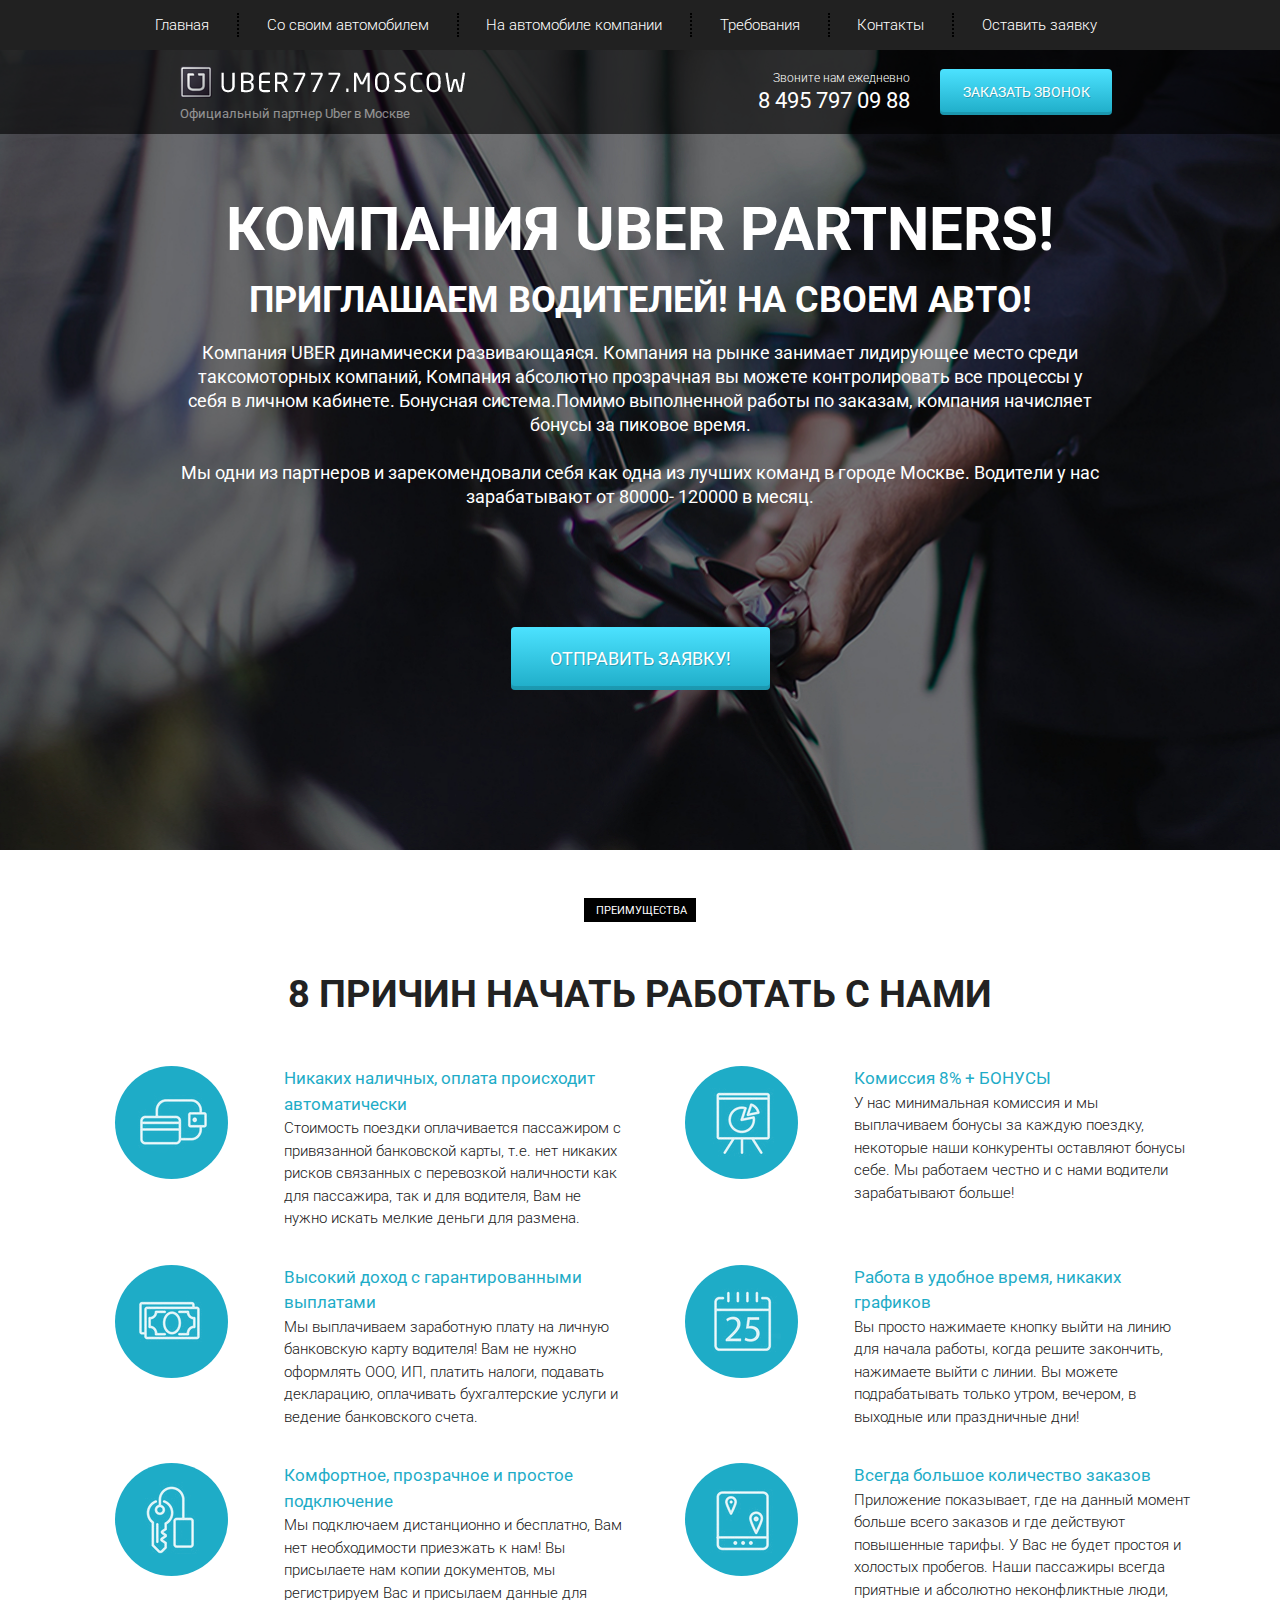
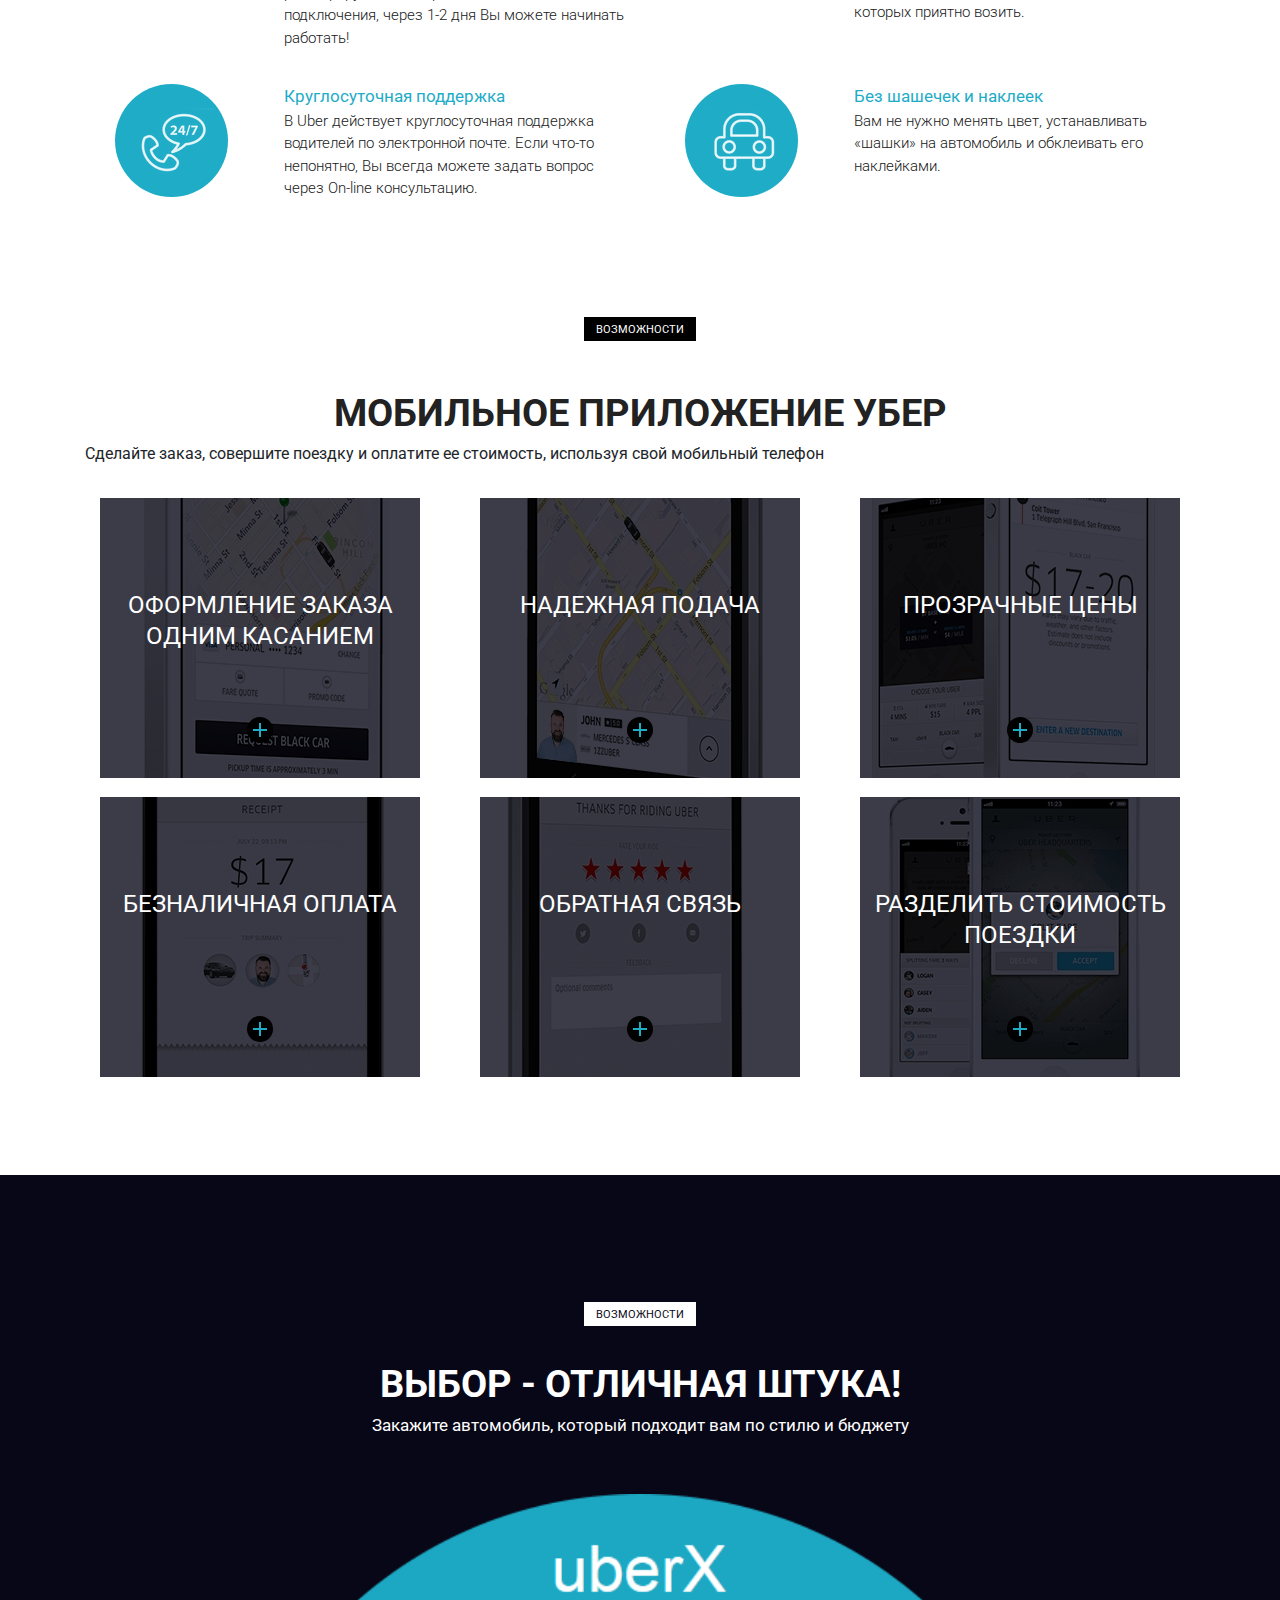
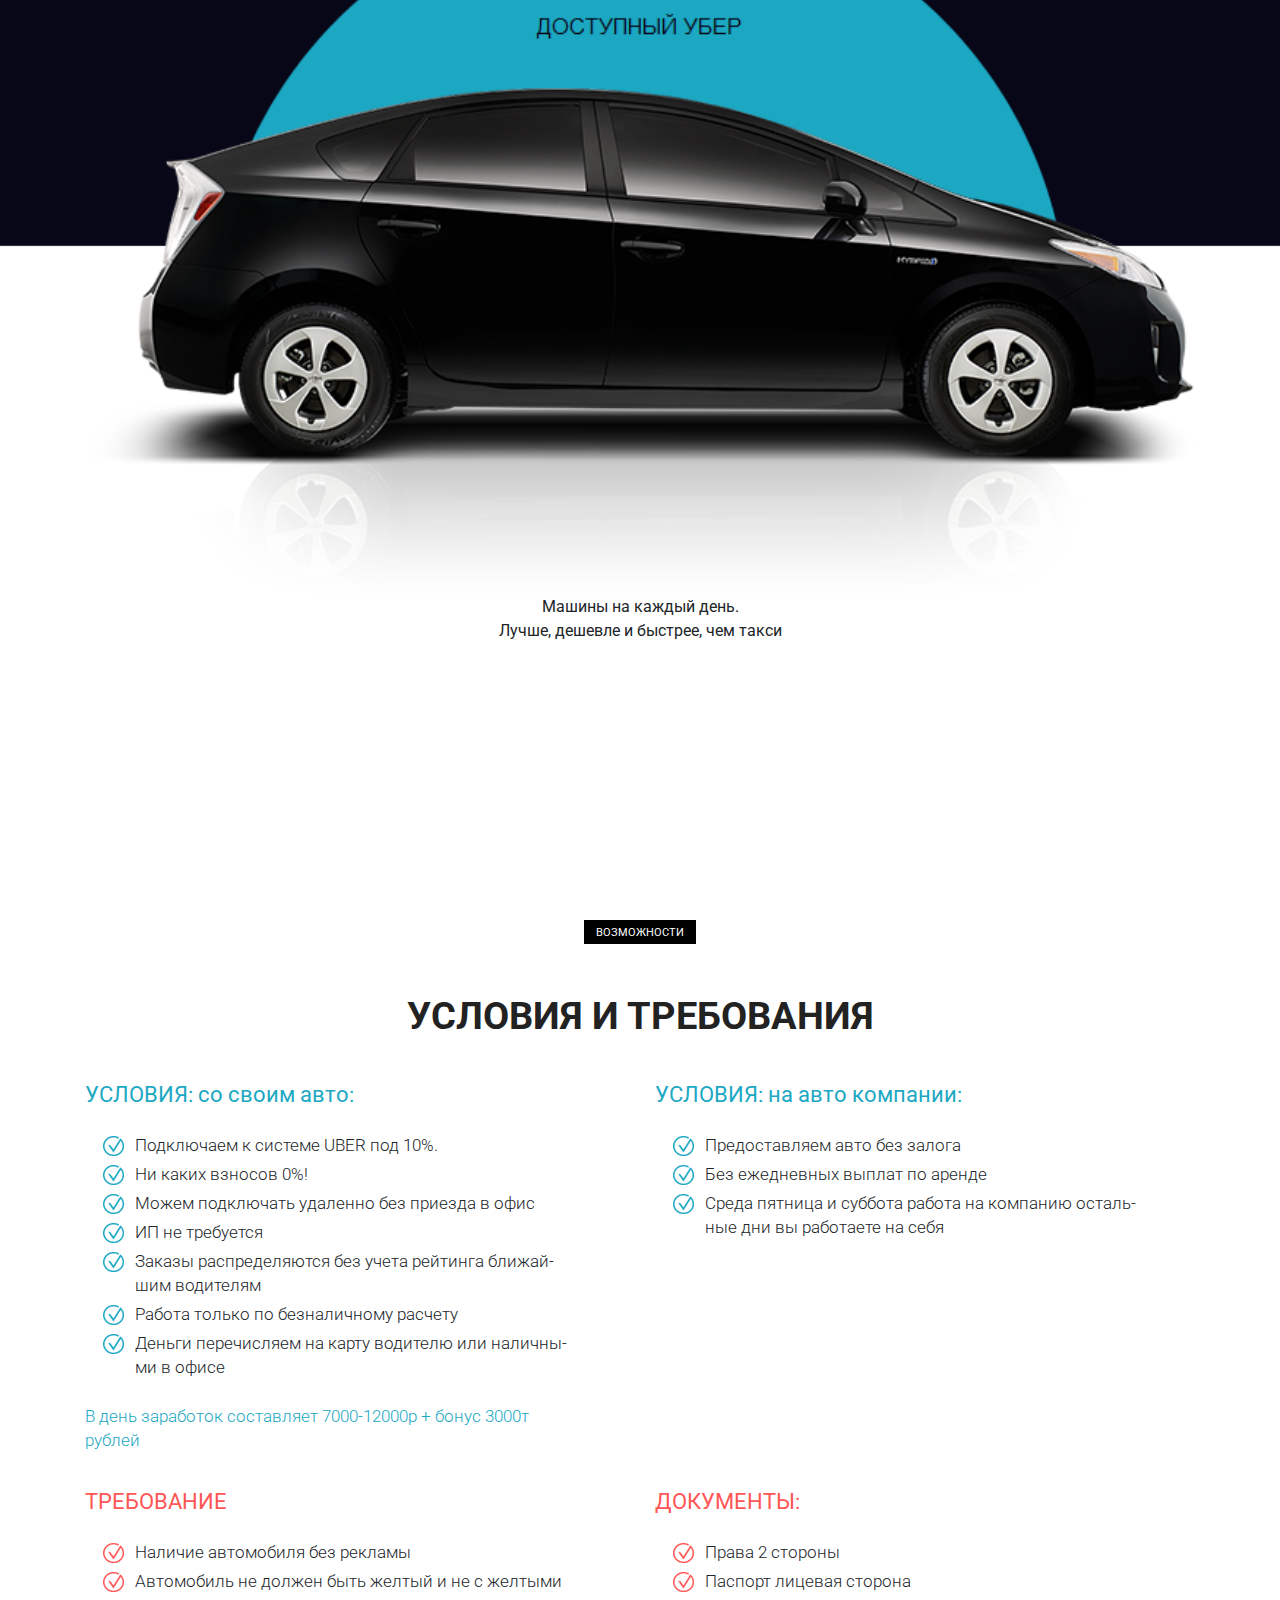
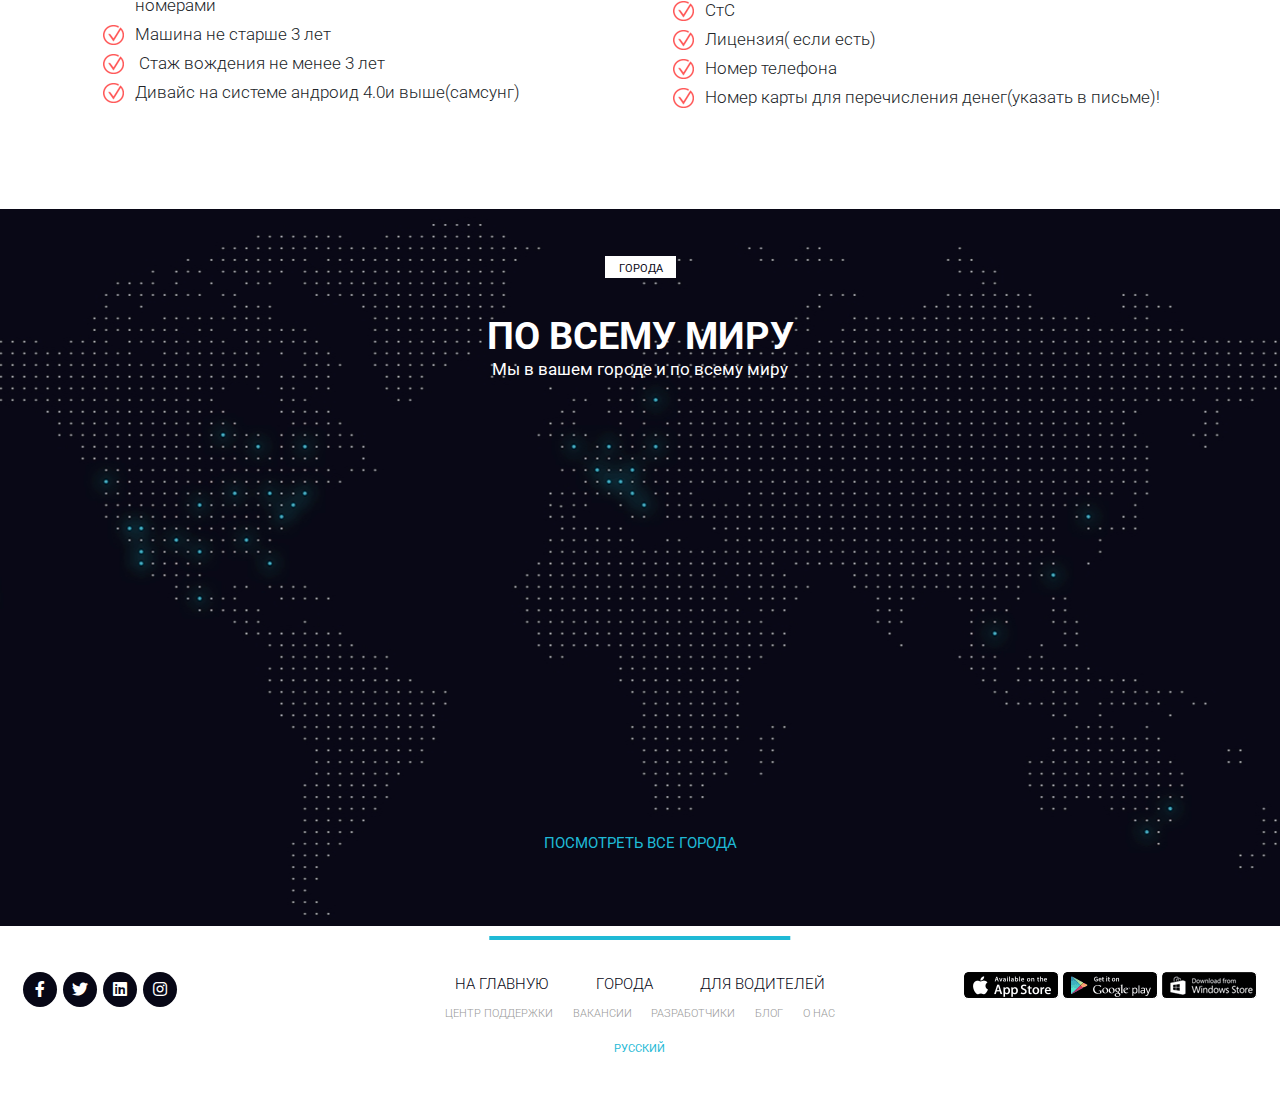
<file: index.html>
<!DOCTYPE html>
<html lang="en">
<head>
  <meta charset="UTF-8">
  <meta name="viewport" content="width=device-width, initial-scale=1.0">
  <title>Uber</title>
  <link rel="shortcut icon" href="icons/favicon.ico" type="image/x-icon">
  <link href="https://fonts.googleapis.com/css2?family=Roboto:wght@300;400;700&display=swap" rel="stylesheet">
  <link rel="stylesheet" href="css/bootstrap-reboot.min.css">
  <link rel="stylesheet" href="css/bootstrap-grid.min.css">
  <link rel="stylesheet" href="css/fontawesome-free/css/all.min.css">
  <link rel="stylesheet" href="css/style.min.css">
</head>
<body>
    <header>
        <nav>
          <div class="container">
            <ul class="menu">
              <li class="menu_item"><a href="#" class="menu_link">Главная</a></li>
              <li class="menu_item"><a href="#require" class="menu_link">Со своим автомобилем</a></li>
              <li class="menu_item"><a href="#require" class="menu_link">На автомобиле компании</a></li>
              <li class="menu_item"><a href="#" class="menu_link">Требования</a></li>
              <li class="menu_item"><a href="#" class="menu_link">Контакты</a></li>
              <li class="menu_item"><a href="#" class="menu_link">Оставить заявку</a></li>
            </ul>
          </div>
          <div class="hamburger">
            <span></span>
            <span></span>
            <span></span>
          </div>
        </nav>
        <div class="subheader">
          <div class="container">
            <div class="row">
              <div class="col-6 col-md-4 offset-md-1">
                <a class="subheader_logo" href="#"><img src="img/logo/logo1.png" alt=""></a>
                <div class="subheader_oficial">Официальный партнер Uber в Москве</div>
              </div>

              <div class="xs-hidden col-md-3 offset-md-1 col-xl-2 offset-xl-2">
                <div class="subheader_call">Звоните нам ежедневно</div>
                <a href="tel:84957970988" class="subheader_phone">8 495 797 09 88</a>
              </div>
  
              <div class="col-6 col-md-3 col-lg-2">
                <a href="tel:84957970988" class="xs-visible subheader_phone">8 495 797 09 88</a>
                <button class="subheader_btn">заказать звонок</button>                
              </div>
            </div>
          </div>
        </div>
    </header>

    <section class="promo">
      <div class="container">
        <div class="row">
          <div class="col-md-12 offset-md-0 col-lg-10 offset-lg-1">
            <h1 class="promo_header">КОМПАНИЯ UBER PARTNERS!</h1>
            <h2 class="promo_subheader">ПРИГЛАШАЕМ ВОДИТЕЛЕЙ! НА СВОЕМ АВТО!</h2>
            <div class="promo_descr">
              Компания UBER  динамически развивающаяся. Компания на рынке занимает лидирующее место среди
              таксомоторных компаний, Компания абсолютно прозрачная вы можете контролировать все процессы у себя в личном кабинете. Бонуcная система.Помимо выполненной работы по заказам, компания начисляет бонусы за
              пиковое время.
              <br>
              <br>
              Мы одни из партнеров и зарекомендовали себя как одна из лучших команд в городе Москве.  Водители у нас
              зарабатывают от 80000- 120000 в месяц.
            </div>
            <button class="promo_btn">ОТПРАВИТЬ ЗАЯВКУ!</button>
          </div>
        </div>
      </div>
    </section>

    <section class="advantages">
      <div class="container">
        <div class="advantages_text">Преимущества</div>
        <h2 class="title">8 причин начать работать с нами</h2>
        <div class="row">
          <div class="col-md-6 col-sm-6 causes_container">
            <div class="causes_block">
              <img src="icons/Layer_12.png" alt="kash" class="causes_img">
            </div>
            <div class="causes_text">
              <span>Никаких наличных, оплата происходит
                автоматически</span>
                <br>
              Стоимость поездки оплачивается пассажиром с привязанной банковской карты, т.е. нет никаких рисков связанных с перевозкой наличности как для пассажира, так и для водителя, Вам не нужно искать мелкие деньги для размена.
            </div>
          </div>
          <div class="col-md-6 col-sm-6 causes_container">
            <div class="causes_block">
              <img src="icons/diagram.png" alt="kash" class="causes_img">
            </div>
            <div class="causes_text">
              <span>Комиссия 8% + БОНУСЫ </span>
                <br>
                У нас минимальная комиссия и мы выплачиваем бонусы за каждую поездку, некоторые наши конкуренты оставляют бонусы себе. Мы работаем честно и с нами водители зарабатывают больше!
            </div>
          </div>
          <div class="col-md-6 col-sm-6 causes_container">
            <div class="causes_block">
              <img src="icons/money.png" alt="kash" class="causes_img">
            </div>
            <div class="causes_text">
              <span>Высокий доход с гарантированными
                выплатами</span>
                <br>
                Мы выплачиваем заработную плату на личную банковскую карту водителя! Вам не нужно оформлять ООО, ИП, платить налоги, подавать декларацию, оплачивать бухгалтерские услуги и ведение банковского счета.
            </div>
          </div>
          <div class="col-md-6 col-sm-6 causes_container">
            <div class="causes_block">
              <img src="icons/number.png" alt="kash" class="causes_img">
            </div>
            <div class="causes_text">
              <span>Работа в удобное время, никаких
                графиков </span>
                <br>
                Вы просто нажимаете кнопку выйти на линию для начала работы, когда решите закончить, нажимаете выйти с линии. Вы можете подрабатывать только утром, вечером, в выходные или праздничные дни! 
            </div>
          </div>
          <div class="col-md-6 col-sm-6 col-sm-6 causes_container">
            <div class="causes_block">
              <img src="icons/key.png" alt="kash" class="causes_img">
            </div>
            <div class="causes_text">
              <span>Комфортное, прозрачное и простое
                подключение </span>
                <br>
                Мы подключаем дистанционно и бесплатно, Вам нет необходимости приезжать к нам! Вы присылаете нам копии документов, мы регистрируем Вас и присылаем данные для подключения, через 1-2 дня Вы можете начинать работать!
            </div>
          </div>
          <div class="col-md-6 col-sm-6 causes_container">
            <div class="causes_block">
              <img src="icons/maps.png" alt="kash" class="causes_img">
            </div>
            <div class="causes_text">
              <span>Всегда большое количество заказов </span>
                <br>
                Приложение показывает, где на данный момент больше всего заказов и где действуют повышенные тарифы. У Вас не будет простоя и холостых пробегов. Наши пассажиры всегда приятные и абсолютно неконфликтные люди, которых приятно возить.
            </div>
          </div>
          <div class="col-md-6 col-sm-6 causes_container">
            <div class="causes_block">
              <img src="icons/mobile.png" alt="kash" class="causes_img">
            </div>
            <div class="causes_text">
              <span> Круглосуточная поддержка</span>
                <br>
                В Uber действует круглосуточная поддержка водителей по электронной почте. Если что-то непонятно, Вы всегда можете задать вопрос через On-line консультацию.
            </div>
          </div>
          <div class="col-md-6 col-sm-6 causes_container">
            <div class="causes_block">
              <img src="icons/car.png" alt="kash" class="causes_img">
            </div>
            <div class="causes_text">
              <span>Без шашечек и наклеек </span>
                <br>
                Вам не нужно менять цвет, устанавливать «шашки» на автомобиль и обклеивать его наклейками.
            </div>
          </div>
        </div>
      </div>
    </section>

    <section class="mobile">
      <div class="container">
        <div class="label">Возможности</div>
        <div class="title">мобильное приложение убер</div>
        <div class="mobile_text">Сделайте заказ, совершите поездку и оплатите ее стоимость, используя свой мобильный телефон</div>

        <div class="row">
          <div class="col-md-4 col-sm-4">
            <div class="mobile_item mobile_item_1">
              <div class="mobile_item_subtitle">оформление заказа одним касанием</div>
              <div class="mobile_item_plus"></div>
            </div>
          </div>
          <div class="col-md-4 col-sm-4">
            <div class="mobile_item mobile_item_2">
              <div class="mobile_item_subtitle">надежная подача</div>
              <div class="mobile_item_plus"></div>
            </div>
          </div>
          <div class="col-md-4 col-sm-4">
            <div class="mobile_item mobile_item_3">
              <div class="mobile_item_subtitle">прозрачные цены</div>
              <div class="mobile_item_plus"></div>
            </div>
          </div>
          <div class="col-md-4 col-sm-4">
            <div class="mobile_item mobile_item_4">
              <div class="mobile_item_subtitle">безналичная оплата</div>
              <div class="mobile_item_plus"></div>
            </div>
          </div>
          <div class="col-md-4 col-sm-4">
            <div class="mobile_item mobile_item_5">
              <div class="mobile_item_subtitle">обратная связь</div>
              <div class="mobile_item_plus"></div>
            </div>
          </div>
          <div class="col-md-4 col-sm-4">
            <div class="mobile_item mobile_item_6">
              <div class="mobile_item_subtitle">разделить стоимость поездки</div>
              <div class="mobile_item_plus"></div>
            </div>
          </div>

        </div>
      </div>
    </section>

    <section class="uber">
      <div class="container">
        <div class="label">Возможности</div>
        <div class="title">Выбор - отличная штука!</div>
        <div class="subtitle">Закажите автомобиль, который подходит вам по стилю и бюджету</div>
        <img class="uber_img" src="img/car.png" alt="uber">
        <div class="uber_text">Машины на каждый день. <br>
          Лучше, дешевле и быстрее, чем такси
        </div>
      </div>
    </section>

    <section class="require" id="require">
      <div class="container">
        <div class="label">Возможности</div>
        <div class="title">условия и требования</div>
        <div class="row">
          <div class="col-md-6">
            <div class="require_block require_block_nbm">
              <div class="require_title">
                УСЛОВИЯ: со своим авто:
              </div>
              <ul class="require_list">
                <li>Подключаем к системе UBER  под 10%.</li>
                <li>Ни каких взносов  0%!</li>
                <li>Можем подключать удаленно без приезда в офис</li>
                <li>ИП не требуется</li>
                <li>Заказы распределяются без учета рейтинга ближай-<br> шим водителям</li>
                <li>Работа только по безналичному расчету</li>
                <li>Деньги перечисляем на карту водителю или наличны-<br> ми в офисе</li>
              </ul>
              <div class="require_descr">
                В день заработок составляет 7000-12000р + бонус 3000т <br> рублей
              </div>
            </div>
          </div>
          <div class="col-md-6">
            <div class="require_block require_block_nbm">
              <div class="require_title">
                УСЛОВИЯ: на авто компании:
              </div>
              <ul class="require_list">
                <li>Предоставляем авто без залога</li>
                <li>Без ежедневных выплат по аренде</li>
                <li>Среда пятница и суббота работа на компанию осталь- <br> ные дни вы работаете на себя</li>
              </ul>
            </div>
          </div>
          <div class="col-md-6">
            <div class="require_block  require_block_nbm warning">
              <div class="require_title">
                ТРЕБОВАНИЕ
              </div>
              <ul class="require_list">
                <li>Наличие автомобиля без рекламы</li>
                <li>Автомобиль не должен быть желтый и не с желтыми <br> номерами</li>
                <li>Машина не старше 3 лет</li>
                <li> Стаж вождения не менее 3 лет</li>
                <li>Дивайс на системе андроид 4.0и выше(самсунг)</li>
            </div>
          </div>
          <div class="col-md-6">
            <div class="require_block require_block_nbm warning">
              <div class="require_title">
                ДОКУМЕНТЫ: 
              </div>
              <ul class="require_list">
                <li>Права 2 стороны</li>
                <li>Паспорт лицевая сторона</li>
                <li>СтС</li>
                <li>Лицензия( если есть)</li>
                <li>Номер телефона</li>
                <li>Номер карты для перечисления денег(указать в письме)!</li>
            </div>
          </div>
        </div>
      </div>
    </section>

    <section class="world">
      <div class="container">
        <div class="label">города</div>
        <div class="title">По всему миру</div>
        <div class="subtitle">Мы в вашем городе и по всему миру</div>
        <a href="#" class="world_link">посмотреть все города</a>
      </div>
    </section>

    <footer class="footer">
      <div class="footer_wrapper">
        <div>
          <div class="social_network">
            <a href="#" class="link link_one"><i class="fab fa-facebook-f"></i></a>
            <a href="#" class="link"><i class="fab fa-twitter"></i></a>
            <a href="#" class="link"><i class="fab fa-linkedin"></i></a>
            <a href="#" class="link"><i class="fab fa-instagram"></i></a>
          </div>
        </div>  
        <div class="link_info">
          <div class="blue_line"></div>
          <div class="link_info_main">
            <a href="#" class="link_info_link">на главную</a> 
            <a href="#" class="link_info_link">города</a> 
            <a href="#" class="link_info_link">для водителей</a> 
          </div>
          <div class="link_info_menu">
            <a href="#" class="link_info_link_menu">центр поддержки</a> 
            <a href="#" class="link_info_link_menu">вакансии</a> 
            <a href="#" class="link_info_link_menu">разработчики</a> 
            <a href="#" class="link_info_link_menu">блог</a> 
            <a href="#" class="link_info_link_menu">о нас</a> 
          </div>
          <a href="#" class="link_lang">русский</a>
        </div>
        <div class="footer_play">
          <a href="#"><img src="icons/apps_1.png" alt=""></a>
          <a href="#"><img src="icons/market.png" alt=""></a>
          <a href="#"><img src="icons/microsoft.png" alt=""></a>
        </div>
        <div class="black_line"></div>
      </div>
      

    </footer>


    <script src="js/script.js"></script>
  </body>
</html>
</file>
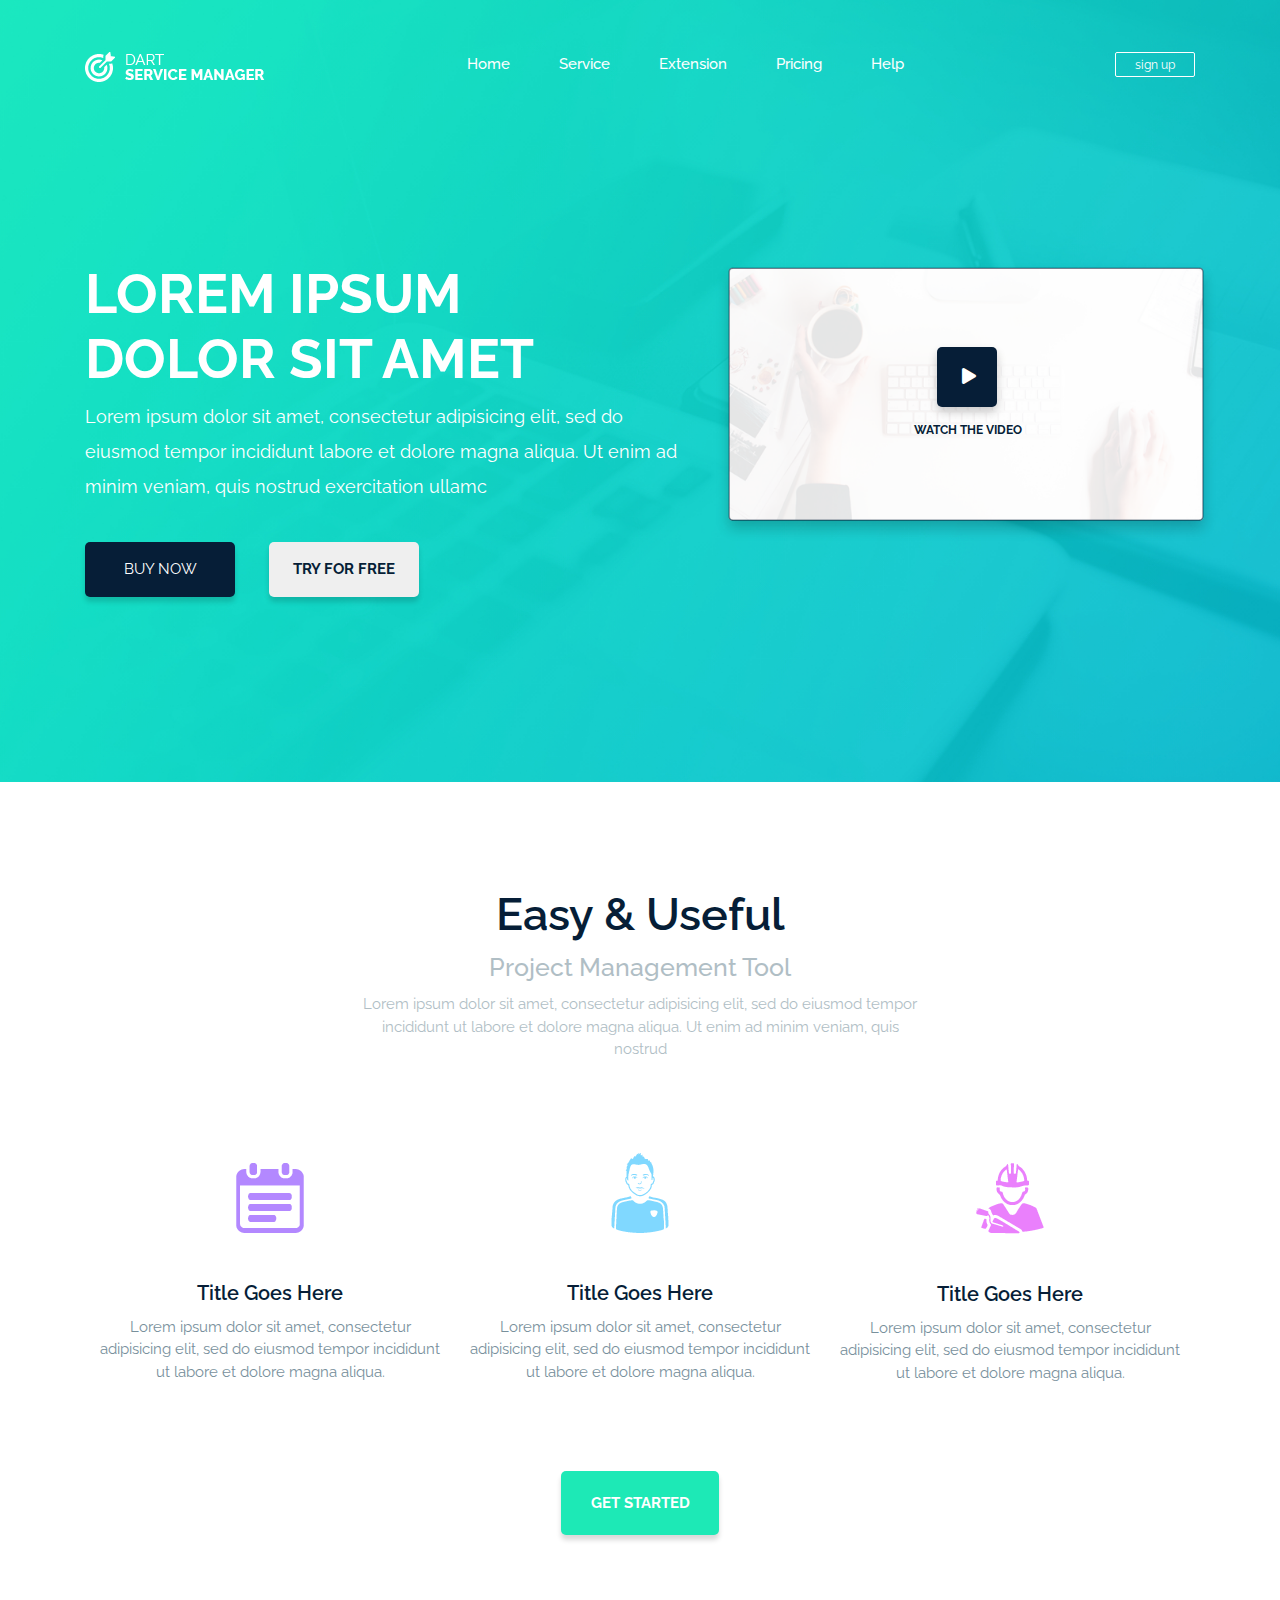
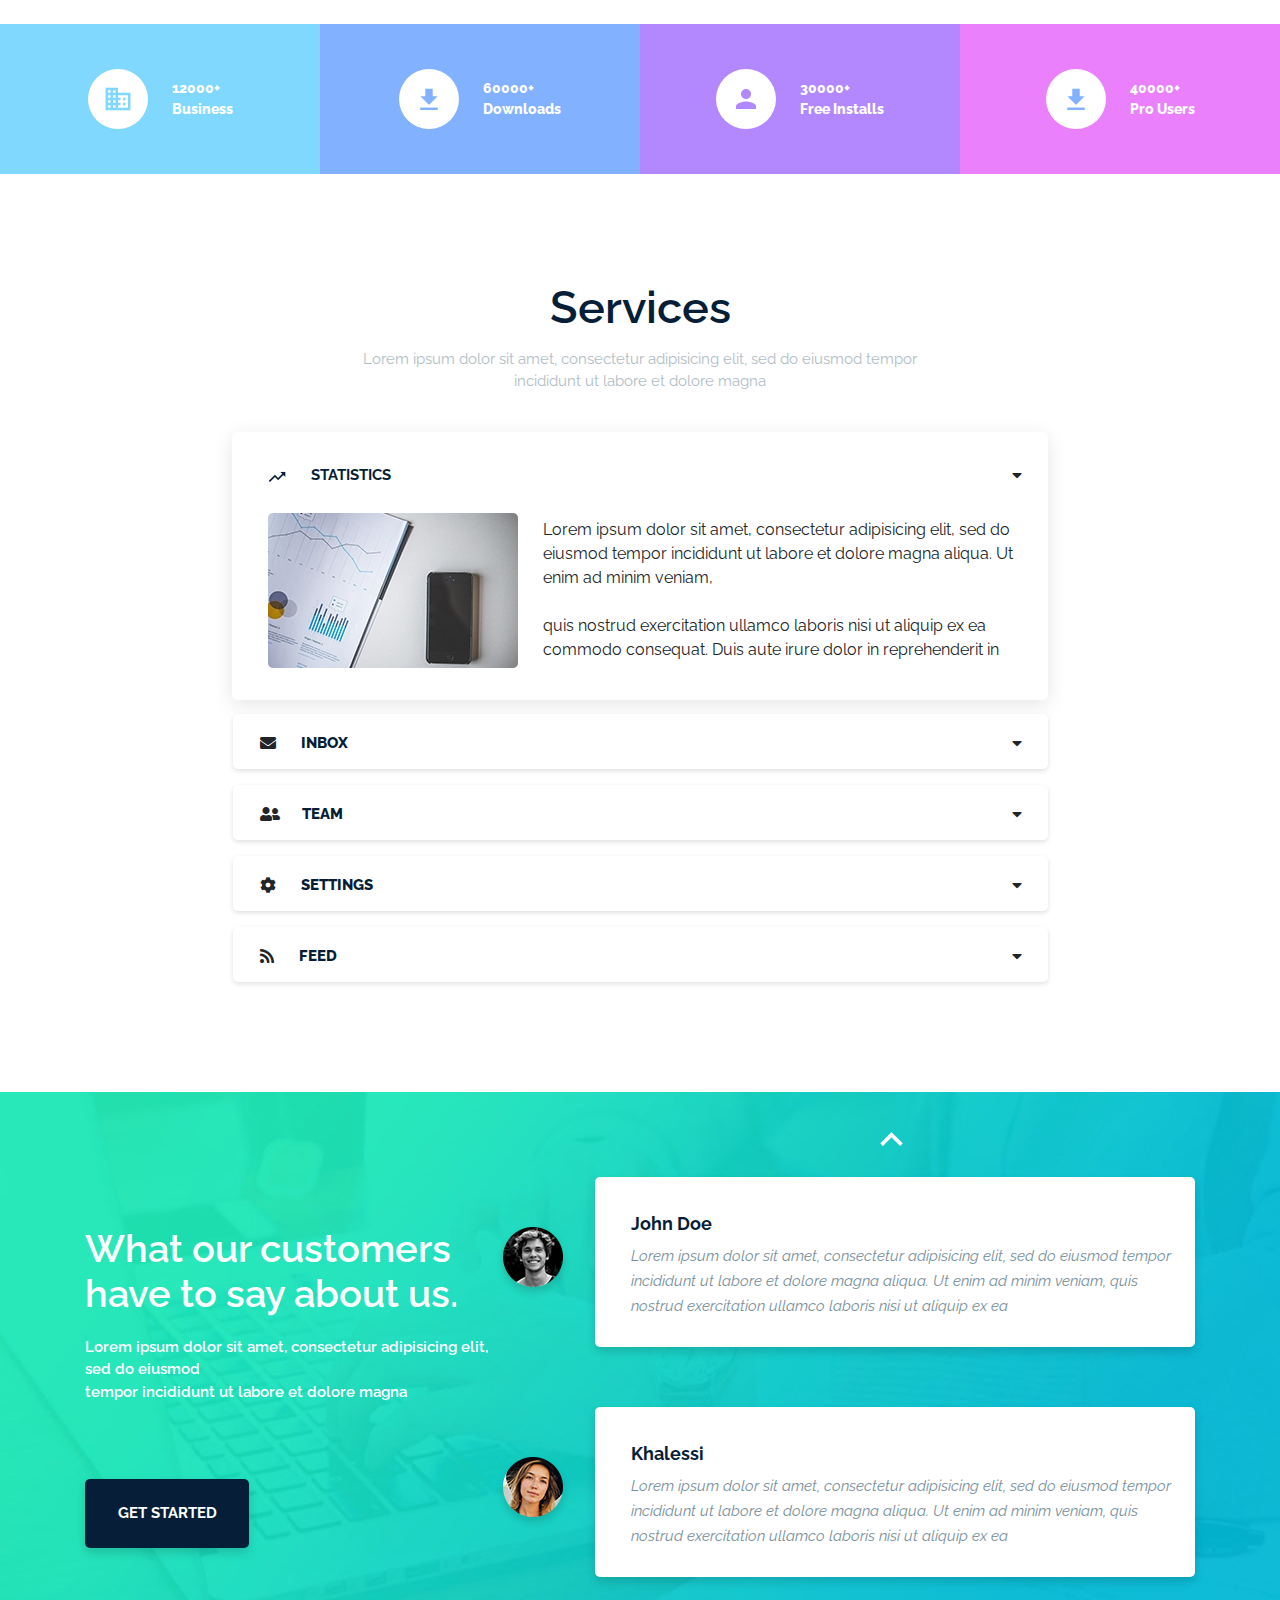
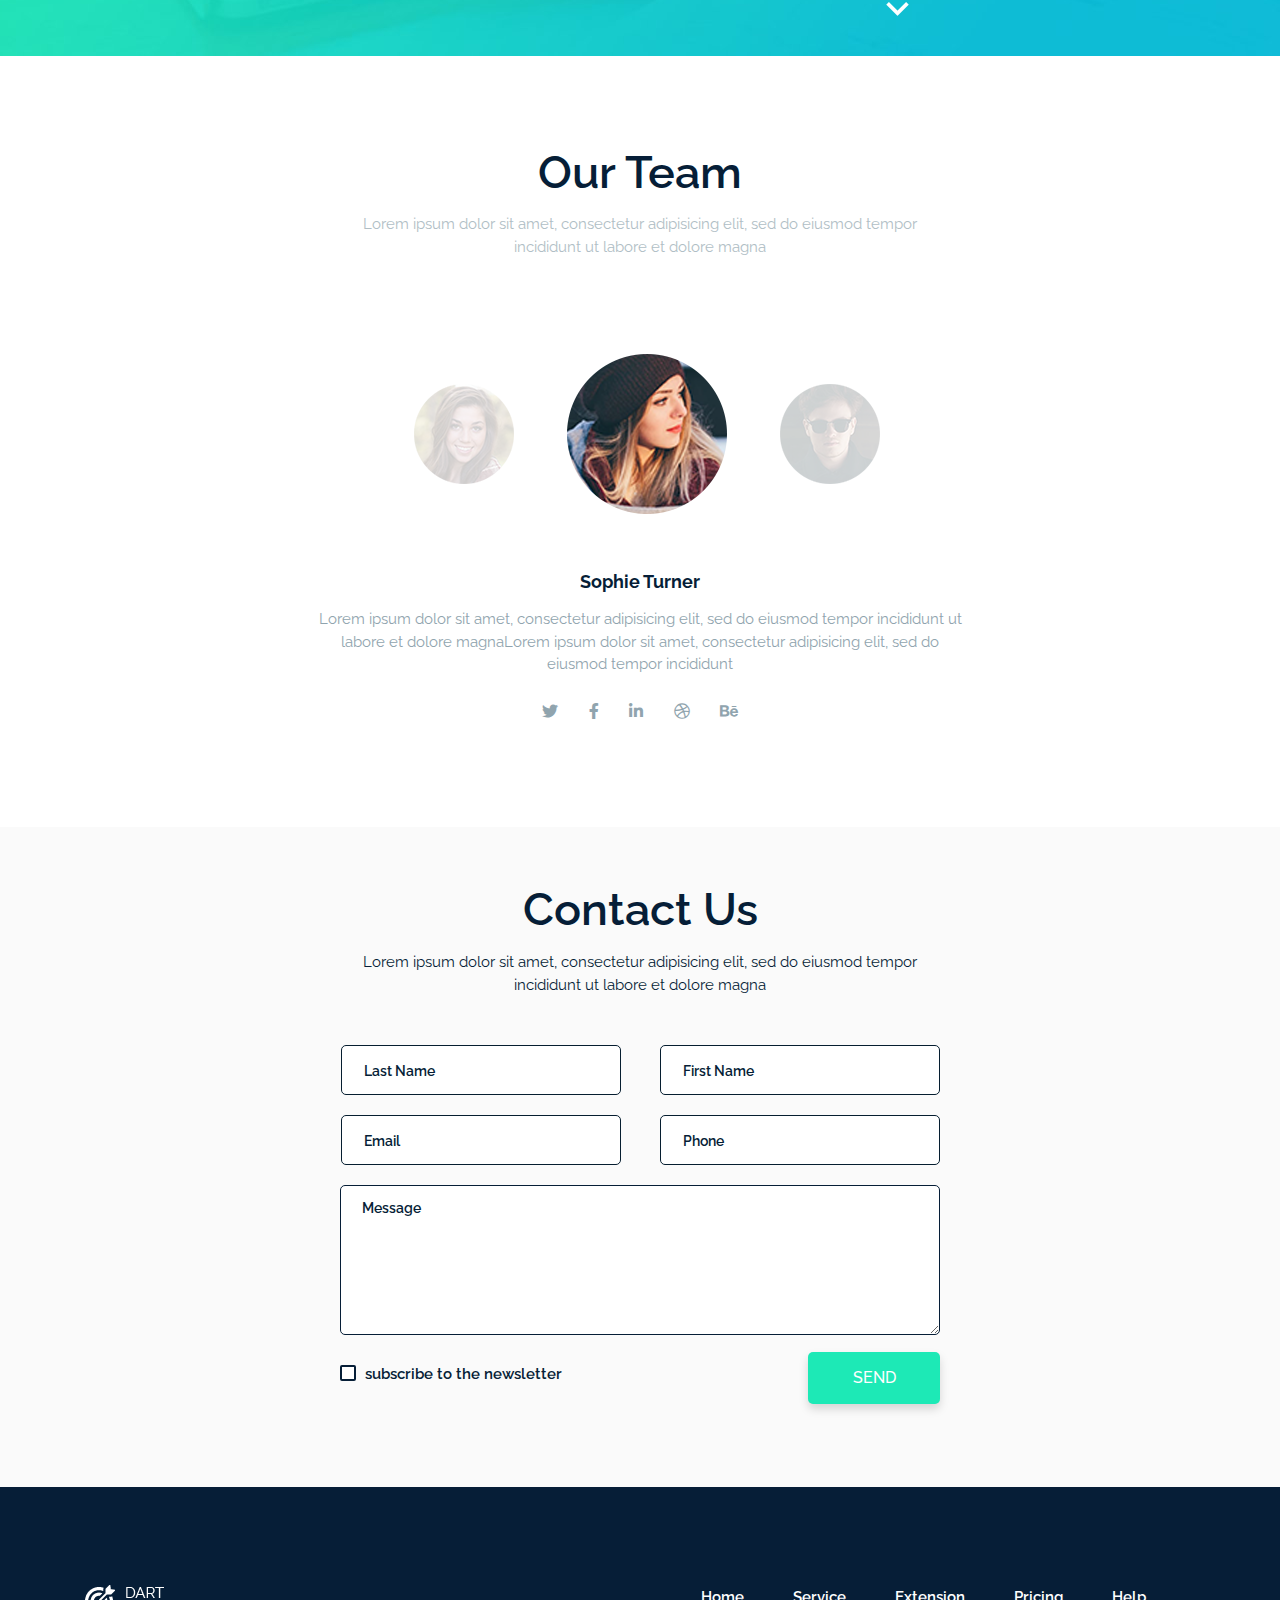
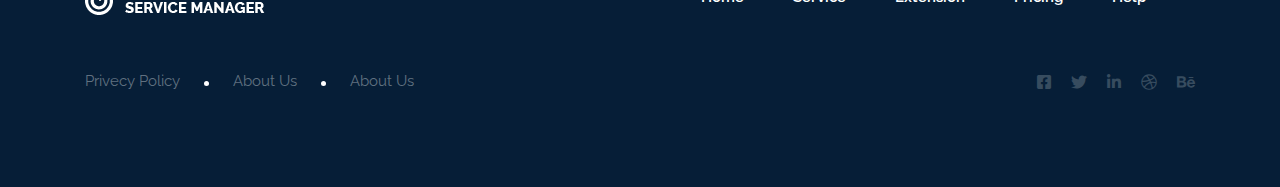
<file: lemon/index.html>
<!DOCTYPE html>
<html lang="en">
<head>
    <meta charset="UTF-8">
    <meta name="viewport" content="width=device-width, initial-scale=1.0">
    <title>Lemon</title>
    <link href="https://fonts.googleapis.com/css2?family=Raleway:ital,wght@0,400;0,600;0,700;0,800;1,500&display=swap" rel="stylesheet">
    <link rel="stylesheet" href="css/bootstrap-reboot.min.css">
    <link rel="stylesheet" href="css/bootstrap-grid.min.css">
    <link rel="stylesheet" href="css/fontawesome-free/css/all.min.css">
    <link rel="stylesheet" href="css/style.min.css">
    
</head>
<body>
    <header>
        <div class="container">
            <div class="header_menu">
                <div class="logo"><a href="#"><img src="icons/logo.png" alt=""></a></div>
                <nav>
                    <ul class="menu">
                        <li class="menu_item"><a href="#" class="menu_link">Home</a></li>
                        <li class="menu_item"><a href="#" class="menu_link">Service</a></li>
                        <li class="menu_item"><a href="#" class="menu_link">Extension</a></li>
                        <li class="menu_item"><a href="#" class="menu_link">Pricing</a></li>
                        <li class="menu_item"><a href="#" class="menu_link">Help</a></li>
                    </ul>
                </nav>
                <button class="btn">sign up</button>
            </div>
            <div class="subheader">
                <div class="information">
                    <h1 class="title">lorem Ipsum <br> Dolor sit amet</h1>
                    <div class="header_text">
                        Lorem ipsum dolor sit amet, consectetur adipisicing elit, sed do <br> eiusmod tempor incididunt labore et dolore magna aliqua. Ut enim ad <br> minim veniam, quis nostrud exercitation ullamc
                    </div>
                    <div class="menu_btn">
                        <button class="buy">Buy now</button>
                        <button class="try">Try for free</button>
                    </div>
                    
                </div>
                <div class="video">
                    <img src="img/video.png" alt="">
                    <button class="video_btn"><i class="fas fa-play"></i></button>
                    <div class="video_text">Watch the video</div>
                </div>
            </div>
        </div>
    </header>

    <section class="easy">
        <div class="container">
            <div class="easy_header">
                <div class="title">Easy & Useful</div>
                <div class="lable">Project Management Tool</div>
                <div class="sub_lable">Lorem ipsum dolor sit amet, consectetur adipisicing elit, sed do eiusmod tempor  <br>incididunt ut labore et dolore magna aliqua. Ut enim ad minim veniam, quis <br> nostrud</div>
            </div>

            <div class="easy_info">
                <div class="easy_info_block">
                    <div class="info_img">
                        <img src="icons/calendar.png" alt="">
                    </div>
                    <div class="info_text">
                        <div class="info_text_title">Title Goes Here</div>
                        <div class="info_text_text">Lorem ipsum dolor sit amet, consectetur <br> adipisicing elit, sed do eiusmod tempor incididunt <br> ut labore et dolore magna aliqua.</div>
                    </div>
                </div>
                <div class="easy_info_block">
                    <div class="info_img">
                        <img src="icons/human.png" alt="">
                    </div>
                    <div class="info_text">
                        <div class="info_text_title">Title Goes Here</div>
                        <div class="info_text_text">Lorem ipsum dolor sit amet, consectetur <br> adipisicing elit, sed do eiusmod tempor incididunt <br> ut labore et dolore magna aliqua.</div>
                    </div>
                </div>
                <div class="easy_info_block">
                    <div class="info_img">
                        <img src="icons/fireman.png" alt="">
                    </div>
                    <div class="info_text">
                        <div class="info_text_title">Title Goes Here</div>
                        <div class="info_text_text">Lorem ipsum dolor sit amet, consectetur <br> adipisicing elit, sed do eiusmod tempor incididunt <br> ut labore et dolore magna aliqua.</div>
                    </div>
                </div>
            </div>
            <button class="easy_btn">Get started</button>
        </div>
    </section>

    <section class="user_info">
        <div class="user_main">
            <div class="user_info_block_blue">
                <div class="info_block_text">
                    <div class="user_img"><img src="icons/city.png" alt="city"></div>
                    <div class="user_text">12000+ <br> Business</div>
                </div>
            </div>
            <div class="user_info_block_sin">
                <div class="info_block_text">
                    <div class="user_img"><img src="icons/donwload.png" alt="Downloads"></div>
                    <div class="user_text">60000+ <br> Downloads</div>
                </div>
            </div>
            <div class="user_info_block_purp">
                <div class="info_block_text">
                    <div class="user_img"><img src="icons/user_icons.png" alt="user"></div>
                    <div class="user_text">30000+ <br> Free Installs</div>
                </div>
            </div>
            <div class="user_info_block_pink">
                <div class="info_block_text">
                    <div class="user_img"><img src="icons/donwload.png" alt="Downloads"></div>
                    <div class="user_text">40000+ <br> Pro Users</div>
                </div>
            </div>
        </div>
    </section>

    <section class="service">
        <div class="container">
            <div class="service_header">
                <div class="title">Services</div>
                <div class="sub_lable">Lorem ipsum dolor sit amet, consectetur adipisicing elit, sed do eiusmod tempor <br> incididunt ut labore et dolore magna</div>
            </div>
            <div class="statistics">
                <div class="statistics_menu">
                    <div class="statistics_menu_logo">
                        <div class="statistics_menu_img"><img src="icons/diagram.png" alt="diagram"></div>
                        <div class="statistics_menu_H">Statistics</div>
                    </div>
                    <div class="drop_down"><i class="fas fa-caret-down"></i></div>
                </div>
                <div class="statistics_info">
                    <div class="statistics_info_img"><img src="img/analytics.jpg" alt="mobile"></div>
                    <div class="statistics_info_text">Lorem ipsum dolor sit amet, consectetur adipisicing elit, sed do <br> eiusmod tempor incididunt ut labore et dolore magna aliqua. Ut <br> enim ad minim veniam,
                        <br>
                        <br>
                    quis nostrud exercitation ullamco laboris nisi ut aliquip ex ea <br> commodo consequat. Duis aute irure dolor in reprehenderit in</div>
                </div>
            </div>
            <div class="service_menu">
                <div class="service_menu_item">
                    <div class="service_menu_item_logo">
                        <div class="service_menu_item_logo_I"><i class="fas fa-envelope"></i></div>
                        <div class="service_menu_item_logo_H">inbox</div>
                    </div>
                    <div class="serivce_menu_item_img"><i class="fas fa-caret-down"></i></div>
                </div>
            </div>
            <div class="service_menu team">
                <div class="service_menu_item">
                    <div class="service_menu_item_logo">
                        <div class="service_menu_item_logo_I"><i class="fas fa-user-friends"></i></div>
                        <div class="service_menu_item_logo_H">team</div>
                    </div>
                    <div class="serivce_menu_item_img"><i class="fas fa-caret-down"></i></div>
                </div>
            </div>
            <div class="service_menu">
                <div class="service_menu_item">
                    <div class="service_menu_item_logo">
                        <div class="service_menu_item_logo_I"><i class="fas fa-cog"></i></div>
                        <div class="service_menu_item_logo_H">settings</div>
                    </div>
                    <div class="serivce_menu_item_img"><i class="fas fa-caret-down"></i></div>
                </div>
            </div>
            <div class="service_menu">
                <div class="service_menu_item">
                    <div class="service_menu_item_logo">
                        <div class="service_menu_item_logo_I"><i class="fas fa-rss"></i></div>
                        <div class="service_menu_item_logo_H">feed</div>
                    </div>
                    <div class="serivce_menu_item_img"><i class="fas fa-caret-down"></i></div>
                </div>
            </div>
        </div>
    </section>

    <section class="comments">
        <div class="container">
            <div class="comments_main">

                <div class="comments_logo">
                    <div class="comments_text_block">
                        <h2 class="comments_title">What our customers <br> have to say about us.</h2>
                        <div class="comments_lable">Lorem ipsum dolor sit amet, consectetur adipisicing elit, sed do eiusmod <br> tempor incididunt ut labore et dolore magna</div>
                        <button class="started">Get started</button>
                    </div>
                </div>

                <div class="comments_user">
                    <div class="comments_user_block">
                        <div class="dropUp"><img src="icons/dropUp.png" alt="dropUp"></div>
                        <div class="comments_user_text_block">
                            <div class="comments_user_img"><img src="img/comments_man.png" alt="man"></div>
                            <div class="comments_user_comment">
                                <div class="service_menu_item_logo_H">John Doe</div>
                                <div class="comments_user_label">Lorem ipsum dolor sit amet, consectetur adipisicing elit, sed do eiusmod tempor <br> incididunt ut labore et dolore magna aliqua. Ut enim ad minim veniam, quis <br> nostrud exercitation ullamco laboris nisi ut aliquip ex ea</div>
                            </div>
                        </div>
                        <!-- woman commment -->
                        <div class="comments_user_text_block">
                            <div class="comments_user_img"><img src="img/comments_woman.png" alt="man"></div>
                            <div class="comments_user_comment">
                                <div class="service_menu_item_logo_H">Khalessi</div>
                                <div class="comments_user_label">Lorem ipsum dolor sit amet, consectetur adipisicing elit, sed do eiusmod tempor <br> incididunt ut labore et dolore magna aliqua. Ut enim ad minim veniam, quis <br> nostrud exercitation ullamco laboris nisi ut aliquip ex ea</div>
                            </div>
                        </div>
                        <div class="dropUpDown"><img src="icons/dropUp.png" alt="dropUp"></div>
                    </div>
                </div>

            </div>
        </div>
    </section>

    <section class="team">
        <div class="container">
            <div class="title">Our Team</div>
            <div class="sub_lable">Lorem ipsum dolor sit amet, consectetur adipisicing elit, sed do eiusmod tempor <br> incididunt ut labore et dolore magna</div>
            <div class="slider">
                <div class="slider_img">
                    <img src="img/team_leftWoman.png" alt="woman">
                    <img src="img/Team_woman.png" alt="woman">
                    <img src="img/team_man.png" alt="man">
                </div>
            </div>
            <div class="team_name">Sophie Turner</div>
            <div class="team_name_comment">Lorem ipsum dolor sit amet, consectetur adipisicing elit, sed do eiusmod tempor incididunt ut <br> labore et dolore magnaLorem ipsum dolor sit amet, consectetur adipisicing elit, sed do <br> eiusmod tempor incididunt</div> 
            <div class="social">
                <a href="#"><i class="fab fa-twitter"></i></a>
                <a href="#"><i class="fab fa-facebook-f"></i></a>
                <a href="#"><i class="fab fa-linkedin-in"></i></a>
                <a href="#"><i class="fab fa-dribbble"></i></a>
                <a href="#"><i class="fab fa-behance"></i></a>
            </div>
        </div>
    </section>

    <section class="contact">
        <div class="container">
            <div class="title">Contact Us</div>
            <div class="lable">Lorem ipsum dolor sit amet, consectetur adipisicing elit, sed do eiusmod tempor <br> incididunt ut labore et dolore magna</div>

            <form action="#" method="post">
                <div class="form_input">
                    <div class="left_input">
                        <input type="text" name="user_last_name" placeholder="Last Name">
                        <input type="text" name="user_first_name" placeholder="First Name">
                    </div>
                    <div class="right_input">
                        <input type="mail" name="user_mail" placeholder="Email">
                        <input type="tel" name="user_phone" placeholder="Phone">
                    </div>    
                </div>
                <textarea name="text" id="contact_message" cols="600" rows="150" placeholder="Message"></textarea><br>
                <div class="check">
                    <div class="check_block">
                        <input type="checkbox" name="user_subscribe" id="user_check" ><label for="user_check">subscribe to the newsletter</label>
                    </div>
                    
                    <button type="submit" class="check_btn">send</button>
                </div>
                
            </form>
        </div>
    </section>
    <footer>
        <div class="container">
            <div class="footer_menu">
                <div class="footer_menu_information">
                    <div class="logo"><img src="icons/logo.png" alt="dart"></div>
                    <div class="information_link">
                        <a href="#">Privecy Policy </a><span class="circle"></span>
                        <a href="#">About Us </a><span class="circle"></span>
                        <a href="#">About Us</a>
                    </div>
                </div>
                <div class="footer_menu_link">
                    <nav>
                        <ul class="menu_link">
                            <li class="menu_link_item"><a href="#">Home</a></li>
                            <li class="menu_link_item"><a href="#">Service</a></li>
                            <li class="menu_link_item"><a href="#">Extension</a></li>
                            <li class="menu_link_item"><a href="#">Pricing</a></li>
                            <li class="menu_link_item last_item"><a href="#">Help</a></li>
                        </ul>
                    </nav>
                    <div class="social">
                        <div class="social_item"><i class="fab fa-facebook-square"></i></div>
                        <div class="social_item"><i class="fab fa-twitter"></i></div>
                        <div class="social_item"><i class="fab fa-linkedin-in"></i></div>
                        <div class="social_item"><i class="fab fa-dribbble"></i></div>
                        <div class="social_item"><i class="fab fa-behance"></i></div>
                    </div>
                </div>
            </div>
        </div>
    </footer>
</body>
</html>
</file>
<file: css/style.min.css>
*{font-family:'Roboto', sans-serif}header{position:relative;height:50px}header nav{position:fixed;width:100%;height:50px;background-color:#212121;z-index:2}.hamburger{display:none}.menu{display:-webkit-box;display:-ms-flexbox;display:flex;-webkit-box-pack:justify;-ms-flex-pack:justify;justify-content:space-between;padding:13px 70px;margin:0;list-style:none}.menu_link{color:#ffffff;font-size:15px;font-weight:300}.menu_item{border-right:2px dotted black;padding-right:28px}.menu_item:last-child{border-right:none}.subheader{position:absolute;width:100%;top:50px;height:84px;background-color:rgba(0,0,0,0.6)}.subheader_logo{display:block;margin-top:16px;max-width:100%}.subheader_oficial{margin-top:6px;color:#ffffff;font-size:13px;font-weight:400;opacity:0.5}.subheader_call{text-align:right;margin-top:19px;color:#ffffff;font-size:12px;font-weight:300}.subheader_phone{display:block;text-align:right;margin-top:8px;color:#ffffff;font-size:22px;font-weight:400;text-transform:uppercase;line-height:12px}.subheader_btn{margin-top:19px;width:172px;height:46px;-webkit-box-shadow:inset 0 -3px 0 rgba(0,0,0,0.12);box-shadow:inset 0 -3px 0 rgba(0,0,0,0.12);border:none;border-radius:4px;background-image:-webkit-gradient(linear, left bottom, left top, from(#1eacc7), to(#4ce2ff));background-image:linear-gradient(to top, #1eacc7 0%, #4ce2ff 100%);text-shadow:1px 1px 0 rgba(0,0,0,0.21);color:#ffffff;font-size:14px;font-weight:400;text-transform:uppercase}.subheader_btn:hover{background-image:none;background-color:#1eacc7}.promo{min-height:800px;background:url("../img/main.jpg") center center/cover no-repeat;padding:150px 0 135px 0}.promo_header{color:#fff;font-weight:700;text-transform:uppercase;font-size:60px;line-height:60px;margin:0;text-align:center}.promo_subheader{color:#fff;font-weight:700;text-transform:uppercase;font-size:36px;line-height:36px;margin:0;margin-top:22px;text-align:center}.promo_descr{color:#fff;font-size:18px;font-weight:400;line-height:24px;text-align:center;margin-top:23px}.promo_btn{display:block;margin:118px auto 0 auto;width:259px;height:63px;-webkit-box-shadow:inset 0 -4px 0 rgba(0,0,0,0.12);box-shadow:inset 0 -4px 0 rgba(0,0,0,0.12);border:none;border-radius:4px;background-image:-webkit-gradient(linear, left bottom, left top, from(#1eacc7), to(#4ce2ff));background-image:linear-gradient(to top, #1eacc7 0%, #4ce2ff 100%);text-shadow:1px 1px 0 rgba(0,0,0,0.21);color:#fff;font-size:18px;font-weight:400;text-transform:uppercase}.promo_btn:hover{background-image:none;background-color:#1eacc7}.advantages{height:900px}.advantages_text{margin:0 auto;margin-top:71px;padding:5px 11px 4px 12px;width:112px;height:24px;background-color:#000000;color:#fff;font-size:11px;font-weight:400;text-transform:uppercase}.mobile .label{margin:0 auto;margin-top:71px;padding:5px 11px 4px 12px;width:112px;height:24px;background-color:#000000;color:#fff;font-size:11px;font-weight:400;text-transform:uppercase}.advantages_text{margin-top:48px}.advantages .title{margin-top:44px;color:#222;font-size:38px;font-weight:700;text-transform:uppercase;text-align:center}.causes_container{display:-webkit-box;display:-ms-flexbox;display:flex;margin-top:35px}.causes_container .causes_block{display:-webkit-box;display:-ms-flexbox;display:flex;-webkit-box-pack:center;-ms-flex-pack:center;justify-content:center;-webkit-box-align:center;-ms-flex-align:center;align-items:center;margin:0 auto;width:113px;height:113px;background-color:#1EACC7;border-radius:50%}.causes_container .causes_text{margin-left:26px;width:341px;color:#202020;font-size:15px;font-weight:300}.causes_container span{color:#1EACC7;font-size:17px;font-weight:400}.mobile .title{margin-top:44px;color:#222;font-size:38px;font-weight:700;text-transform:uppercase;text-align:center}.subtitle{margin-top:19px;font-style:normal;font-weight:normal;font-size:17px;text-align:center}.label{margin:0 auto;margin-top:71px;padding:5px 11px 4px 12px;width:112px;height:24px;background-color:#000000;color:#fff;font-size:11px;font-weight:400;text-transform:uppercase}.title{margin-top:44px;color:#222;font-size:38px;font-weight:700;text-transform:uppercase;text-align:center}.mobile{min-height:864px;padding:48px 0 79px 0}.mobile .row{margin-top:32px}.mobile_item{position:relative;width:320px;height:280px;margin:0 auto;margin-bottom:19px;padding-top:92px}.mobile_item_1{background:url("../img/mobile-maps.jpg") center center/cover no-repeat}.mobile_item_2{background:url("../img/mobile-maps2.jpg") center center/cover no-repeat}.mobile_item_3{background:url("../img/mobile-price.jpg") center center/cover no-repeat}.mobile_item_4{background:url("../img/mobile-price-car.jpg") center center/cover no-repeat}.mobile_item_5{background:url("../img/mobile-stars.jpg") center center/cover no-repeat}.mobile_item_6{background:url("../img/mobile-modal.jpg") center center/cover no-repeat}.mobile_item_subtitle{font-weight:40px;font-size:24px;line-height:31px;text-transform:uppercase;color:#fff;text-align:center}.mobile_item_plus{display:-webkit-box;display:-ms-flexbox;display:flex;-webkit-box-pack:center;-ms-flex-pack:center;justify-content:center;-webkit-box-align:center;-ms-flex-align:center;align-items:center;position:absolute;bottom:35px;left:50%;-webkit-transform:translateX(-50%);transform:translateX(-50%);width:26px;height:26px;background-color:#000000;margin:0 auto;border-radius:100%;cursor:pointer}.mobile_item_plus:before{content:"";display:block;width:14px;height:2px;background-color:#1eacc7;-webkit-transition:0.3s all;transition:0.3s all}.mobile_item_plus:after{content:"";position:absolute;left:50%;-webkit-transform:translateX(-50%);transform:translateX(-50%);display:block;height:14px;width:2px;background-color:#1eacc7;-webkit-transition:0.3s all;transition:0.3s all}.mobile_item_plus:hover:before,.mobile_item_plus:hover:after{background-color:#FF5656}.uber{min-height:899px;background:url("../img/uber_fon.jpg") center center/cover no-repeat;padding:56px 0 138px 0}.uber .label{background-color:white;color:#070716}.uber .title,.uber .subtitle{color:white}.uber .title{margin-top:30px}.uber .subtitle{margin-top:0px}.uber_img{display:block;margin:0 auto;margin-top:55px;width:100%}.uber_text{text-align:center}.require{padding:68px 0 84px 0}.require_block{margin:33px 0}.require_block_nbm{margin-bottom:0px}.require_title{color:#1CA8C3;font-size:22px;font-weight:400}.require_list{list-style-type:none;padding-left:50px;margin-top:22px}.require_list li{position:relative;font-size:17px;font-weight:300;line-height:24px;margin-bottom:5px}.require_list li:before{content:"";display:block;position:absolute;left:-32px;top:3px;width:21px;height:20px;background:url("../icons/blue-mark.png") center center/cover no-repeat}.require_descr{margin-top:25px;font-size:17px;font-weight:300;line-height:24px;color:#1CA8C3}.require .warning .require_title{color:#FF5656}.require .warning .require_list li:before{background:url("../icons/red-mark.png") center center/cover no-repeat}.world{position:relative;height:717px;padding:47px 0 50px 0;background:url("../img/footer-maps.jpg") center center/cover no-repeat}.world .label{margin-top:0;width:71px;height:22px;text-align:center;background-color:#fff;color:#070716}.world .title{margin-top:30px;color:#fff}.world .subtitle{margin-top:-8px;color:#fff}.world_link{position:absolute;width:100%;left:50%;bottom:49px;-webkit-transform:translateX(-50%);transform:translateX(-50%);font-size:15px;font-weight:400;line-height:68px;text-transform:uppercase;color:#1fbad6;text-align:center}.world_link:hover{text-decoration:none;color:#1fbad6}.footer{padding:14px 23px 39px 23px}.footer_wrapper{display:-webkit-box;display:-ms-flexbox;display:flex;-webkit-box-pack:justify;-ms-flex-pack:justify;justify-content:space-between;-webkit-box-align:start;-ms-flex-align:start;align-items:flex-start;-ms-flex-wrap:wrap;flex-wrap:wrap;padding-top:32px}.footer_wrapper .social_network{width:160px;display:-webkit-box;display:-ms-flexbox;display:flex;-webkit-box-pack:justify;-ms-flex-pack:justify;justify-content:space-between}.footer_wrapper .social_network .link{width:35px;height:35px;border-radius:100%;background:#070716;margin-right:6px}.footer_wrapper .social_network .link i{color:#fff;display:-webkit-box;display:-ms-flexbox;display:flex;-webkit-box-pack:center;-ms-flex-pack:center;justify-content:center;-webkit-box-align:center;-ms-flex-align:center;align-items:center;-webkit-transform:translateY(55%);transform:translateY(55%)}.footer_wrapper .social_network .link:not([class="link link_one"]) i{-webkit-transform:transformY(50%);transform:transformY(50%)}.footer_wrapper .link_info{width:390px;margin:0 auto;-webkit-transform:translateX(17%);transform:translateX(17%)}.footer_wrapper .link_info_main{display:-webkit-box;display:-ms-flexbox;display:flex;-webkit-box-pack:justify;-ms-flex-pack:justify;justify-content:space-between;padding:0 10px;margin-top:33px}.footer_wrapper .link_info_main .link_info_link{color:#070716;font-size:15px;font-weight:300;text-transform:uppercase}.footer_wrapper .link_info .link_info_menu{display:-webkit-box;display:-ms-flexbox;display:flex;-webkit-box-pack:justify;-ms-flex-pack:justify;justify-content:space-between;margin-top:10px}.footer_wrapper .link_info .link_info_menu .link_info_link_menu{color:#999999;font-size:11px;font-weight:300;text-transform:uppercase}.footer_wrapper .link_info .link_lang{display:block;margin:0 auto;color:#1fbad6;font-size:11px;font-weight:400;margin-top:19px;text-transform:uppercase;text-align:center}.footer_wrapper .blue_line{margin:0 auto;margin-top:-36px;width:301px;height:4px;background:#1FBAD6}.xs-visible{display:none}@media (max-width: 1200px){.menu_item{padding-right:20px}.menu_link{font-size:13px}.promo_header{font-size:50px}.causes_container{-webkit-box-align:start;-ms-flex-align:start;align-items:flex-start}.causes_container .causes_text{width:300px}}@media (max-width: 991px){.menu_item{padding-right:8px}.menu_link{font-size:10px}.subheader_logo img{width:100%}.subheader_oficial{font-size:11px}.subheader_phone{font-size:18px}.subheader_btn{margin-top:21px;height:40px;width:100%}.promo_header{font-size:40px}.promo_subheader{font-size:30px}.causes_container{-webkit-box-align:center;-ms-flex-align:center;align-items:center;-webkit-box-orient:vertical;-webkit-box-direction:normal;-ms-flex-direction:column;flex-direction:column}.causes_container .causes_text{margin-top:20px}.mobile{margin-top:611px}.mobile_item{display:-webkit-box;display:-ms-flexbox;display:flex;position:relative;-webkit-box-pack:center;-ms-flex-pack:center;justify-content:center;width:100%;height:200px}.mobile_item_subtitle{position:absolute;top:70px;font-size:16px}.advantages .title{font-size:34px}.uber{min-height:707px}.uber .label{margin-top:-19px}.uber .title{font-size:35px}.require .title{font-size:35px;margin-top:22px}.footer_wrapper .link_info{width:349px}.footer_wrapper .blue_line{width:268px}.footer_wrapper_main .link_info_link{font-size:12px}.footer_wrapper_menu .link_info_link_menu{font-size:9px}.footer_play{display:-webkit-box;display:-ms-flexbox;display:flex;-webkit-box-orient:vertical;-webkit-box-direction:normal;-ms-flex-direction:column;flex-direction:column;margin-left:164px}.footer_play a{padding-bottom:3px}}@media (max-width: 824px){.footer_play{margin-left:0}.footer .link_info{margin-left:-13px}}@media (max-width: 767px){.menu{position:fixed;-webkit-box-orient:vertical;-webkit-box-direction:normal;-ms-flex-direction:column;flex-direction:column;-webkit-box-pack:center;-ms-flex-pack:center;justify-content:center;-webkit-box-align:center;-ms-flex-align:center;align-items:center;top:0;left:-100%;width:50%;height:100vh;padding:20px 15px;background-color:rgba(0,0,0,0.8);-webkit-transition:0.6s all;transition:0.6s all}.menu_active{left:0}.menu_item{padding-right:0;border:none;margin:10px 0}.menu_link{font-size:20px}.hamburger{display:block;position:absolute;right:10px;top:24px;-webkit-transform:translateY(-50%);transform:translateY(-50%);width:26px;height:12px}.hamburger span{display:block;height:2px;width:100%;background:#fff;margin-bottom:2px;-webkit-transition:0.5s all;transition:0.5s all}.hamburger_active span{margin-bottom:-2px}.hamburger_active span:nth-child(1){-webkit-transform:translateY(3px) rotate(-45deg);transform:translateY(3px) rotate(-45deg)}.hamburger_active span:nth-child(2){display:none}.hamburger_active span:nth-child(3){-webkit-transform:translateY(3px) rotate(45deg);transform:translateY(3px) rotate(45deg)}.xs-hidden{display:none}.xs-visible{display:block}.subheader_phone{display:block;margin-top:10px;color:#ffffff;font-size:16px;font-weight:400;text-transform:uppercase;text-align:center}.subheader_btn{display:block;width:200px;height:40px;margin:0 auto;margin-top:10px}.promo_header{line-height:45px}.promo_header{font-size:35px}.subheader_btn{width:172px}.advantages .title{font-size:27px;margin-top:25px}.advantages_text{margin-top:37px}.advantages .causes_container .causes_text{width:100%}.advantages .causes_container .causes_block{width:100px;height:100px}.mobile{margin-top:644px;min-height:741px}.mobile .title{font-size:27px;margin-top:22px}.mobile_text{text-align:center;margin-top:7px}.mobile_item{height:166px}.mobile_item_subtitle{font-size:11px;top:50px}.mobile_item_plus{bottom:18px}}@media (min-width: 575px) and (max-width: 767px){.footer{height:208px}.footer_wrapper{position:relative}.footer .link_info{margin:0;-webkit-transform:translateX(6px);transform:translateX(6px)}.footer .social_network,.footer .footer_play{position:absolute;bottom:-68px}.footer_play{-webkit-box-orient:horizontal;-webkit-box-direction:normal;-ms-flex-direction:row;flex-direction:row;right:0}.uber{min-height:100%}.uber .label{margin-top:-19px}.uber .title{font-size:27px;margin-top:22px}}@media (max-width: 575px){header{height:30px}header nav{height:30px}.hamburger{top:16px}.subheader{height:60px;top:30px}.subheader_oficial{display:none}.subheader_logo{margin-top:16px}.subheader_phone{color:#ffffff;font-size:12px;font-weight:400;text-transform:uppercase;margin-top:11px}.subheader_btn{width:110px;height:22px;font-size:10px;margin-top:6px}.promo{min-height:400px;padding:93px 0 35px 0}.promo_descr{display:none}.promo_header{font-size:30px;padding:0 24px;line-height:35px}.promo .sub_header{font-size:29px;margin-top:33px;padding:0 10px;line-height:30px}.promo_btn{width:210px;height:50px;margin-top:72px}.menu{width:85%}.menu_item{width:100%;text-align:center;padding:5px 0}.menu_link{display:block}.advantages{padding-bottom:36px}.advantages .title{font-size:15px;margin-top:15px;line-height:16px}.advantages .causes_container{margin-top:26px}.advantages .causes_block{width:100px;height:100px}.advantages .causes_text{width:100%;margin-top:27px}.advantages .causes_text span{font-size:16px}.advantages_text{margin-top:22px}.mobile{margin-top:1677px}.mobile .title{margin-top:15px;color:#222222;font-size:16px;font-weight:700}.mobile_text{display:inline-block;color:#222222;font-size:14px;font-weight:400;text-align:center}.mobile_item{margin-bottom:30px;height:254px}.mobile_item_subtitle{font-size:18px;font-weight:400;padding:0 32px 0 32px}.uber{margin-top:-67px;min-height:665px}.uber .label{margin-top:-31px}.uber .title,.uber .subtitle{display:none}.uber_img{margin-top:34px}.uber_text{color:#ffffff;font-size:17px;font-weight:300}.require{margin-top:-412px;padding-bottom:5px}.require .title{font-size:16px;font-weight:700;margin-top:14px}.require_title{font-size:16px;font-weight:500}.require_list{padding-left:32px;margin-top:5px}.require_list li{font-size:14px;font-weight:400}.require_descr{font-weight:300;font-size:14px}.require_descr br{display:none}.world{height:360px}.world .label{margin-top:-22px}.world .title{font-size:16px;font-weight:700;margin-top:15px}.world .subtitle{font-size:14px;font-weight:400;margin-top:-3px}.world_link{font-size:15px;font-weight:400;bottom:2px}.footer{padding:25px 18px 21px 23px}.footer_wrapper{-webkit-box-pack:center;-ms-flex-pack:center;justify-content:center}.footer .link_info{-webkit-box-ordinal-group:0;-ms-flex-order:-1;order:-1;margin-left:-81px;width:323px}.footer .link_info_menu{-ms-flex-wrap:wrap;flex-wrap:wrap;width:247px;margin-left:51px;margin-top:1px}.footer .link_info_main{-webkit-box-pack:space-evenly;-ms-flex-pack:space-evenly;justify-content:space-evenly;margin:19px 0 0 5px}.footer .link_info_main .link_info_link{font-size:14px;font-weight:400;text-transform:uppercase}.footer .link_info_main .link_info_link_menu{font-size:11px;font-weight:300}.footer .link_info .blue_line{width:253px;height:4px}.footer .link_info .link_lang{margin-top:8px}.footer .social_network{margin-top:20px}.footer .social_network .link{width:32px;height:32px}.footer_play{-webkit-box-orient:horizontal;-webkit-box-direction:normal;-ms-flex-direction:row;flex-direction:row;margin-top:20px}.footer_play a{padding:3px}.footer_play img{width:90px}}
/*# sourceMappingURL=style.min.css.map */
</file>
<file: lemon/css/style.min.css>
*{font-family:'Raleway', sans-serif}li{list-style-type:none}.title{font-size:45px;font-weight:600;color:#061e37}.sub_lable{font-size:15px;font-weight:400;color:#b0bec5}.comments{font-size:15px;font-weight:400;color:#b0bec5}header{min-height:750px;background:url("../img/header.jpg") center center/cover no-repeat;padding:52px 0 185px 0;position:relative}header .header_menu{display:-webkit-box;display:-ms-flexbox;display:flex;-webkit-box-pack:justify;-ms-flex-pack:justify;justify-content:space-between}header nav .menu{display:-webkit-box;display:-ms-flexbox;display:flex}header nav .menu_link{color:#fff;font-size:15px;font-weight:500;margin-right:49px;text-decoration:none}header nav .menu_link:hover{color:#061e37}header .btn{width:80px;height:25px;border-radius:2px;border:1px solid #ffffff;background:transparent;color:#fff;font-size:12px;font-weight:400;outline:none}header .subheader{display:-webkit-box;display:-ms-flexbox;display:flex;-webkit-box-pack:justify;-ms-flex-pack:justify;justify-content:space-between}header .subheader .information .title{color:#fff;font-size:55px;font-weight:bold;line-height:65px;text-transform:uppercase;margin-top:169px}header .subheader .information .header_text{color:#ffffff;font-size:18px;font-weight:400;line-height:35px}header .subheader .information .menu_btn{margin-top:38px}header .subheader .information .menu_btn .buy{width:150px;height:55px;-webkit-box-shadow:0 5px 5px rgba(0,0,0,0.15);box-shadow:0 5px 5px rgba(0,0,0,0.15);border-radius:5px;font-size:15px;text-transform:uppercase;border:none;margin-right:30px;background-color:#061e37;color:#fff;font-weight:400}header .subheader .information .menu_btn .try{width:150px;height:55px;-webkit-box-shadow:0 5px 5px rgba(0,0,0,0.15);box-shadow:0 5px 5px rgba(0,0,0,0.15);border-radius:5px;font-size:15px;text-transform:uppercase;border:none;color:#061e37;font-weight:700;text-transform:uppercase}header .subheader .video{margin-top:171px}header .subheader .video img{margin-right:-85px;max-height:320px;max-width:600px;width:500px}header .subheader .video_btn{width:60px;height:60px;-webkit-box-shadow:0 5px 10px rgba(0,0,0,0.2);box-shadow:0 5px 10px rgba(0,0,0,0.2);border-radius:5px;background-color:#061e37;-webkit-transform:translateX(-198px) translateY(-24px);transform:translateX(-198px) translateY(-24px);border:none;padding-left:10px}header .subheader .video_text{font-size:12px;font-weight:700;text-transform:uppercase;color:#061e37;text-align:center;-webkit-transform:translateX(12px) translateY(-120px);transform:translateX(12px) translateY(-120px)}header .subheader .video .fa-play:before{color:#ffffff}.easy{padding:99px 0 89px 0}.easy_header{text-align:center}.easy_header .lable{font-size:25px;font-weight:500;color:#b0bec5}.easy_header .sub_lable{margin-top:7px}.easy_info{display:-webkit-box;display:-ms-flexbox;display:flex;-ms-flex-pack:distribute;justify-content:space-around;margin-top:102px}.easy_info_block .info_img img{display:block;margin:0 auto}.easy_info_block:nth-child(even){-webkit-transform:translateY(-10px);transform:translateY(-10px)}.easy_info .info_text{margin-top:45px;text-align:center}.easy_info .info_text_title{font-size:20px;font-weight:600;color:#061e37}.easy_info .info_text_text{font-size:15px;font-weight:400;color:#78909c;margin-top:45px;margin-top:8px}.easy_btn{display:block;-webkit-box-shadow:0px 5px 5px 0px rgba(0,0,0,0.15);box-shadow:0px 5px 5px 0px rgba(0,0,0,0.15);width:158px;height:64px;background-color:#1de9b6;border-radius:5.0px;font-size:15px;font-weight:700;text-transform:uppercase;color:#ffffff;margin:0 auto;margin-top:78px;border:none}.user_info{position:relative;height:150px}.user_info .user_main{display:-webkit-box;display:-ms-flexbox;display:flex}.user_info_block_blue{background-color:#80d8ff;width:400px}.user_info_block_sin{background-color:#82b1ff;width:400px}.user_info_block_purp{background-color:#b388ff;width:400px}.user_info_block_pink{background-color:#ea80fc;width:400px}.user_info .user_img{display:-webkit-box;display:-ms-flexbox;display:flex;-webkit-box-pack:center;-ms-flex-pack:center;justify-content:center;-webkit-box-align:center;-ms-flex-align:center;align-items:center;width:60px;height:60px;border-radius:100%;background-color:#ffffff}.user_info .info_block_text{display:-webkit-box;display:-ms-flexbox;display:flex;-webkit-box-align:center;-ms-flex-align:center;align-items:center;-webkit-box-pack:center;-ms-flex-pack:center;justify-content:center;margin:45px 0 45px 0}.user_info .info_block_text .user_text{font-size:14px;font-weight:800;color:#ffffff;margin-left:24px}.service{padding:100px 0 94px 0}.service_header{text-align:center}.service_header .sub_lable{margin-top:6px}.service .statistics{-webkit-box-shadow:0px 5px 20px 0px rgba(0,0,0,0.1);box-shadow:0px 5px 20px 0px rgba(0,0,0,0.1);width:816px;height:268px;background-color:#ffffff;border-radius:5.0px;margin:0 auto;margin-top:39px;padding:32px 26px 48px 36px}.service .statistics_menu{display:-webkit-box;display:-ms-flexbox;display:flex;-webkit-box-pack:justify;-ms-flex-pack:justify;justify-content:space-between}.service .statistics_menu_logo{display:-webkit-box;display:-ms-flexbox;display:flex}.service .statistics_menu_img{margin-right:25px}.service .statistics_menu_H{font-size:15px;font-weight:700;text-transform:uppercase;color:#061e37}.service .statistics_info{display:-webkit-box;display:-ms-flexbox;display:flex;margin-top:25px;-webkit-box-align:center;-ms-flex-align:center;align-items:center}.service .statistics_info_text{margin-left:25px}.service .service_menu{-webkit-box-shadow:0px 2px 5px 0px rgba(0,0,0,0.12);box-shadow:0px 2px 5px 0px rgba(0,0,0,0.12);width:815px;height:55px;background-color:#ffffff;border-radius:5.0px;padding:21px 26px 22px 27px;margin:0 auto;margin-top:14px;margin-bottom:16px}.service .service_menu_item{display:-webkit-box;display:-ms-flexbox;display:flex;-webkit-box-pack:justify;-ms-flex-pack:justify;justify-content:space-between;-webkit-transform:translateY(-13%);transform:translateY(-13%)}.service .service_menu_item_logo{display:-webkit-box;display:-ms-flexbox;display:flex}.service .service_menu_item_logo_I{margin-right:25px}.service .service_menu_item_logo_H{font-size:15px;font-weight:800;text-transform:uppercase;color:#061e37}.service .team .service_menu_item_logo_I{margin-right:22px}.comments{background:url("../img/computers.jpg") center center/cover no-repeat;height:564px;padding:40px 0 70px 0}.comments_main{display:-webkit-box;display:-ms-flexbox;display:flex;-webkit-box-pack:justify;-ms-flex-pack:justify;justify-content:space-between}.comments_title{font-size:38px;line-height:1.2;font-weight:600;color:#fff}.comments_logo{margin-top:94px}.comments_logo .comments_text_block .started{-webkit-box-shadow:0px 5px 10px 0px rgba(0,0,0,0.15);box-shadow:0px 5px 10px 0px rgba(0,0,0,0.15);width:164px;height:69px;background-color:#061e37;border-radius:5.0px;border:none;font-size:15px;font-weight:700;text-transform:uppercase;color:#ffffff;margin-top:76px}.comments_lable{font-size:15px;font-weight:600;color:#fff;margin-top:19px}.comments_user_text_block{display:-webkit-box;display:-ms-flexbox;display:flex;margin-top:31px}.comments_user_text_block:nth-last-child(2){margin-top:60px}.comments_user_block .dropUp img,.comments_user_block .dropUpDown img{display:block;margin:0 auto;-webkit-transform:translateX(46px);transform:translateX(46px)}.comments_user_block .dropUpDown img{-webkit-transform:rotate(180deg) translateX(-52px);transform:rotate(180deg) translateX(-52px);margin-top:25px}.comments_user_img{margin:auto 0;margin-right:24px}.comments_user_comment{-webkit-box-shadow:0px 5px 10px 0px rgba(0,0,0,0.15);box-shadow:0px 5px 10px 0px rgba(0,0,0,0.15);width:600px;height:170px;background-color:#ffffff;border-radius:5.0px;padding:33px 10px 38px 36px}.comments_user_comment .service_menu_item_logo_H{font-size:18px;font-weight:700;color:#061e37}.comments_user_label{font-size:15px;line-height:25px;font-weight:400;color:#78909c;font-style:oblique;margin-top:7px}.team{height:771px;text-align:center;padding:83px 0 93px 0}.team .sub_lable{margin-top:7px}.team_name{font-size:18px;font-weight:700;color:#061e37;margin-top:54px}.team_name_comment{font-size:15px;font-weight:400;color:#90a4ae;margin-top:13px}.team .social{display:-webkit-box;display:-ms-flexbox;display:flex;-webkit-box-pack:justify;-ms-flex-pack:justify;justify-content:space-between;max-width:196px;margin:0 auto;margin-top:24px}.team .social a{color:#90a4ae}.team .slider{margin-top:96px}.team .slider_img{-webkit-transform:translateX(31px);transform:translateX(31px)}.team .slider_img img{margin-right:49px}.team .slider_img img:nth-child(odd){opacity:0.2}.contact{height:660px;text-align:center;padding:49px 0 80px 0;background-color:#fafafa}.contact .lable{font-size:15px;font-weight:400;color:#061e37;margin-top:8px}.contact #contact_message{max-width:600px;max-height:150px;border:1.0px solid #061e37;border-radius:5.0px}.contact #contact_message::-webkit-input-placeholder{font-size:14px;font-weight:600;color:#061e37;padding-left:19px;padding-top:10px}.contact #contact_message:-ms-input-placeholder{font-size:14px;font-weight:600;color:#061e37;padding-left:19px;padding-top:10px}.contact #contact_message::-ms-input-placeholder{font-size:14px;font-weight:600;color:#061e37;padding-left:19px;padding-top:10px}.contact #contact_message::placeholder{font-size:14px;font-weight:600;color:#061e37;padding-left:19px;padding-top:10px}.contact form{margin-top:49px}.contact form .form_input input:first-child{margin-right:35px}.contact form .form_input input{margin-bottom:20px}.contact form .form_input input:not([type="checkbox"]){width:280px;height:50px;border:1.0px solid #061e30;border-radius:5.0px}.contact form input::-webkit-input-placeholder{font-size:14px;font-weight:600;color:#061e37;padding:19px 0 19px 20px}.contact form input:-ms-input-placeholder{font-size:14px;font-weight:600;color:#061e37;padding:19px 0 19px 20px}.contact form input::-ms-input-placeholder{font-size:14px;font-weight:600;color:#061e37;padding:19px 0 19px 20px}.contact form input::placeholder{font-size:14px;font-weight:600;color:#061e37;padding:19px 0 19px 20px}.contact form .check{max-width:600px;margin:0 auto;display:-webkit-box;display:-ms-flexbox;display:flex;-webkit-box-pack:justify;-ms-flex-pack:justify;justify-content:space-between;margin-top:10px}.contact form .check_block{display:-webkit-box;display:-ms-flexbox;display:flex;-webkit-box-align:center;-ms-flex-align:center;align-items:center}.contact form .check_block #user_check{position:absolute;z-index:-1;opacity:0}.contact form .check_block #user_check+label{position:relative;cursor:pointer;padding:0}.contact form .check_block #user_check+label::before{content:'';margin-right:9px;display:inline-block;vertical-align:text-top;width:16px;height:16px;background:white;border:2px solid #061e37;border-radius:2.0px}.contact form .check_block #user_check:focus+label::before{-webkit-box-shadow:0 0 0 2px rgba(0,0,0,0.12);box-shadow:0 0 0 2px rgba(0,0,0,0.12)}.contact form .check_block #user_check:checked+label::before{background:#b0bec5}.contact form .check_block #user_check:disabled+label{background:#b8b8b8;cursor:auto}.contact form .check_block #user_check:disabled+label::before{-webkit-box-shadow:none;box-shadow:none;background:#ddd}.contact form .check_block #user_check:checked+label::after{content:'';position:absolute;left:5px;top:9px;background:white;width:2px;height:2px;-webkit-transform:rotate(45deg);transform:rotate(45deg)}.contact form .check_block label{font-size:15px;font-weight:600;color:#061e37}.contact form .check_btn{-webkit-box-shadow:0px 5px 10px 0px rgba(0,0,0,0.15);box-shadow:0px 5px 10px 0px rgba(0,0,0,0.15);width:132px;height:52px;background-color:#1de9b6;border-radius:5.0px;border:none;font-size:16px;line-height:30px;font-weight:500;text-transform:uppercase;color:#ffffff}footer{height:300px;background-color:#061e37;padding:98px 0 104px 0}footer .footer_menu{display:-webkit-box;display:-ms-flexbox;display:flex;-webkit-box-pack:justify;-ms-flex-pack:justify;justify-content:space-between}footer .footer_menu_information .information_link{margin-top:54px}footer .footer_menu_information .information_link .circle{display:inline-block;height:5px;width:5px;border-radius:50%;background-color:#ffffff;margin:0 20px 0 20px}footer .footer_menu_information .information_link a{font-size:15px;font-weight:400;color:#607180;text-decoration:none}footer .footer_menu_link .menu_link{display:-webkit-box;display:-ms-flexbox;display:flex}footer .footer_menu_link .menu_link_item a{font-size:15px;font-weight:600;color:#fff;margin-right:49px}footer .footer_menu_link .menu_link .last_item{margin-right:0}footer .footer_menu_link .social{display:-webkit-box;display:-ms-flexbox;display:flex;-webkit-box-pack:end;-ms-flex-pack:end;justify-content:flex-end;margin-top:62px}footer .footer_menu_link .social_item{color:#374c5f;margin-right:20px}footer .footer_menu_link .social div:last-child{margin-right:0}
/*# sourceMappingURL=style.min.css.map */
</file>
